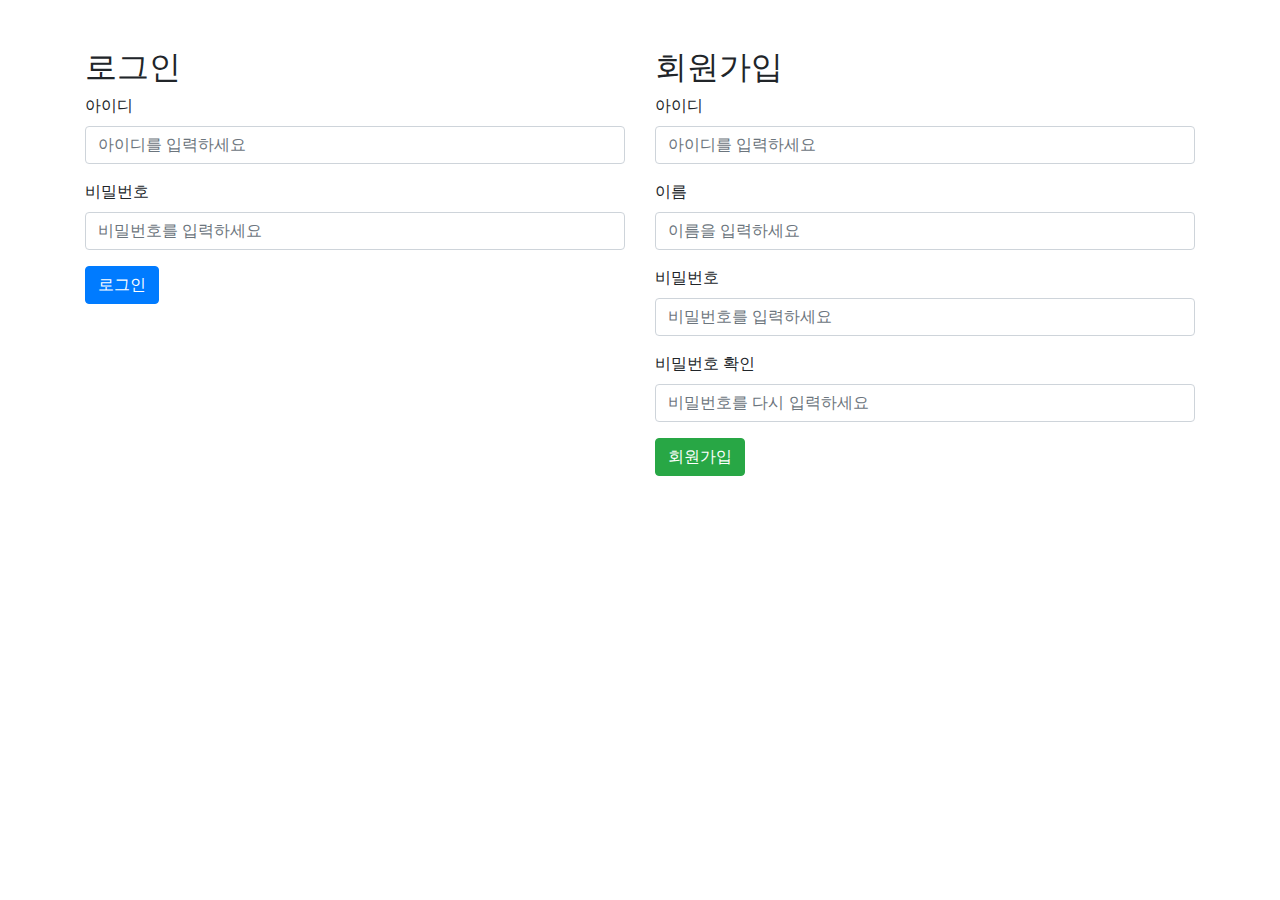
<file: src/main/resources/templates/index.html>
<!DOCTYPE html>
<html lang="en" xmlns:th="http://www.thymeleaf.org">
<head>
    <meta charset="UTF-8">
    <meta name="viewport" content="width=device-width, initial-scale=1, shrink-to-fit=no">
    <link rel="stylesheet" href="https://stackpath.bootstrapcdn.com/bootstrap/4.3.1/css/bootstrap.min.css">
    <title>로그인 및 회원가입</title>
</head>
<body>
<div class="container">
    <div class="row mt-5">
        <!-- 로그인 폼 -->
        <div class="col-md-6">
            <h2>로그인</h2>
            <form th:action="@{/login}" method="post">
                <div class="form-group">
                    <label for="loginUsername">아이디</label>
                    <input type="text" class="form-control" id="loginUsername" placeholder="아이디를 입력하세요"  name="id">
                </div>
                <div class="form-group">
                    <label for="loginPassword">비밀번호</label>
                    <input type="password" class="form-control" id="loginPassword" placeholder="비밀번호를 입력하세요" name="passwd">
                </div>
                <button type="submit" class="btn btn-primary">로그인</button>
            </form>
        </div>

        <!-- 회원가입 폼 -->
        <div class="col-md-6">
            <h2>회원가입</h2>
            <form th:action="@{/signup}" method="post" th:object="${user}">
                <div class="form-group">
                    <label for="id">아이디</label>
                    <input type="text" class="form-control" id="id" placeholder="아이디를 입력하세요" name="signupID" th:field="*{id}" required>
                </div>
                <div class="form-group">
                    <label for="signupName">이름</label>
                    <input type="text" class="form-control" id="signupName" placeholder="이름을 입력하세요" name="signupName" th:field="*{name}" required>
                </div>
                <div class="form-group">
                    <label for="passwd">비밀번호</label>
                    <input type="password" class="form-control" id="passwd" placeholder="비밀번호를 입력하세요" name="passwd" th:field="*{passwd}" required>
                </div>
                <div class="form-group">
                    <label for="confirmPasswd">비밀번호 확인</label>
                    <input type="password" class="form-control" id="confirmPasswd" placeholder="비밀번호를 다시 입력하세요" name="confirmPasswd" required>
                </div>
                <button type="submit" class="btn btn-success">회원가입</button>
            </form>
        </div>
    </div>
</div>

<script src="https://code.jquery.com/jquery-3.3.1.slim.min.js"></script>
<script src="https://cdnjs.cloudflare.com/ajax/libs/popper.js/1.14.7/umd/popper.min.js"></script>
<script src="https://stackpath.bootstrapcdn.com/bootstrap/4.3.1/js/bootstrap.min.js"></script>
</body>
</html>
</file>
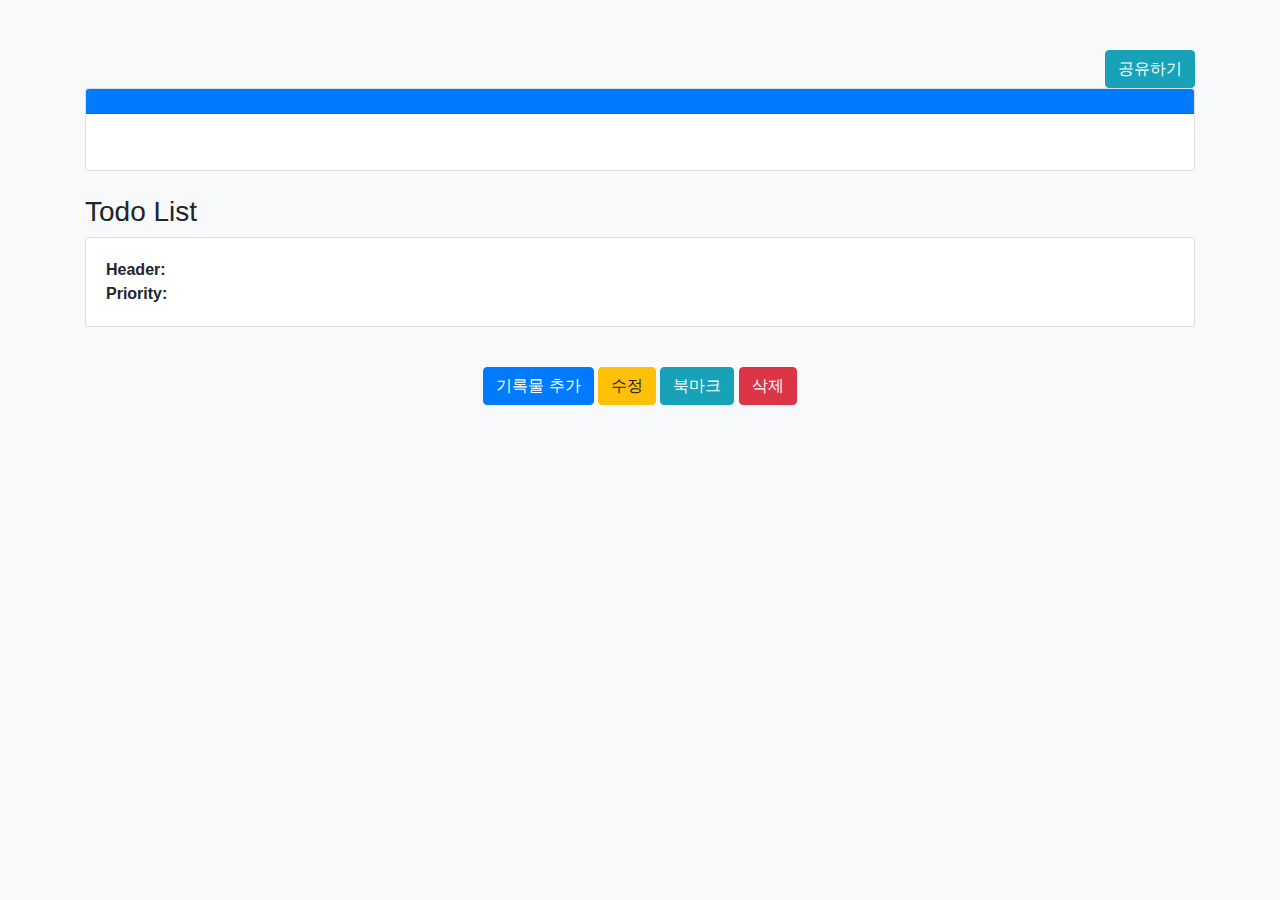
<file: src/main/resources/templates/DocDetail.html>
<!-- DocDetail.html -->
<!DOCTYPE html>
<html lang="en" xmlns:th="http://www.thymeleaf.org">
<head>
    <meta charset="UTF-8">
    <meta name="viewport" content="width=device-width, initial-scale=1, shrink-to-fit=no">
    <title>Document Detail</title>
    <link rel="stylesheet" href="https://stackpath.bootstrapcdn.com/bootstrap/4.3.1/css/bootstrap.min.css">
    <style>
        /* Add your custom styles here */
        body {
            background-color: #f8f9fa;
        }

        .container {
            margin-top: 50px;
        }

        .card-header {
            background-color: #007bff;
            color: #ffffff;
        }

        .list-group-item {
            border-color: #007bff;
        }
    </style>
</head>
<body>

<div class="container">
    <div class="row">
        <div class="col-md-12">
            <div class="text-right share">
                <button class="btn btn-info text-right"  data-toggle="modal" data-target="#shareModal">공유하기</button>
            </div>
            <div class="card">
                <div class="card-header">
                    <h3 class="mb-0" th:text="${records.doc.header}"> </h3>
                    <span th:text="${records.doc.modDate}"></span>

                </div>
                <div class="card-body">
                    <p class="lead" th:text="${records.doc.content}"></p>
                    <!-- Add more fields as needed -->
                </div>
            </div>
        </div>
    </div>

    <!-- DocDetail.html -->
    <div class="row mt-4">
        <div class="col-md-12">
            <h3>Todo List</h3>
            <div th:each="todo : ${records.todos}">
                <div class="card mb-3">
                    <div class="card-body">
                        <div class="d-flex justify-content-between align-items-center">
                            <div>
                                <p class="mb-0"><strong>Header:</strong> <span th:text="${todo.header}"></span></p>
                                <p class="mb-0"><strong>Priority:</strong> <span th:text="${todo.priority}"></span></p>
                                <!-- Add more fields as needed -->
                            </div>
                        </div>
                    </div>
                </div>
            </div>
        </div>
    </div>
    <div class="text-center">
        <button class="btn btn-primary mt-4 center" id="addRecordBtn" onclick="navigateToAddRecord()">기록물 추가</button>
        <button class="btn btn-warning mt-4" onclick="editRecord()">수정</button>
        <button class="btn btn-info mt-4" onclick="markRecord()">북마크</button>
        <button class="btn btn-danger mt-4" onclick="removeRecord()">삭제</button>
    </div>


    <!--  공유 모달  -->
    <div class="modal" tabindex="-1" role="dialog" id="shareModal">
        <div class="modal-dialog" role="document">
            <div class="modal-content">
                <div class="modal-header">
                    <h5 class="modal-title">공유하기</h5>
                    <button type="button" class="close" data-dismiss="modal" aria-label="Close">
                        <span aria-hidden="true">&times;</span>
                    </button>
                </div>
                <div class="modal-body">
                    <form th:action="@{/shares/{docId}(docId=${records.doc.docId})}" method="post">
                        <div class="form-group">
                            <label for="userId">사용자 아이디:</label>
                            <input type="text" class="form-control" id="userId" placeholder="사용자 아이디를 입력하세요" name="shareId">
                        </div>
                        <div class="form-group">
                            <label for="role">역할 선택:</label>
                            <select class="form-control" id="role" name="role">
                                <option value="edit">편집자</option>
                                <option value="view">뷰어</option>
                            </select>
                        </div>
                        <div class="modal-footer">
                            <button type="button" class="btn btn-secondary" data-dismiss="modal">닫기</button>
                            <button type="submit" class="btn btn-primary">공유하기</button>
                        </div>
                    </form>
                </div>

            </div>
        </div>
    </div>

</div>

<script src="https://code.jquery.com/jquery-3.3.1.min.js"></script>
<script src="https://cdnjs.cloudflare.com/ajax/libs/popper.js/1.14.7/umd/popper.min.js"></script>
<script src="https://stackpath.bootstrapcdn.com/bootstrap/4.3.1/js/bootstrap.min.js"></script>

<script th:inline="javascript">
    /*<![CDATA[*/
    var docId = [[${records.doc.docId}]];
    function navigateToAddRecord(){
        let newUrl = '/docs/' + docId + '/add';
        window.location.href = newUrl;
    }
    function editRecord() {
        // Handle edit record button click
        let newUrl = '/docs/mod/' + docId ;
        window.location.href = newUrl;
        // Implement your edit record logic here
    }

    function removeRecord() {
        // Handle remove record button click
        let newUrl = '/docs/' + docId;
        $.ajax({
            type: 'DELETE',
            url: newUrl,
            success: function(response) {
                alert("Record removed successfully")
                window.location.href = "/docs";
            },
            error: function(error) {
                console.error('Error removing record:', error);
            }
        });
    }
    function markRecord(){
        let newUrl='/docs/'+docId+'/mark'
        $.ajax({
            type: 'POST', // Change to 'POST' or other HTTP method if needed
            url: newUrl,
            success: function(response) {
                // Implement your success logic here
                alert('Record marked successfully');
            },
            error: function(error) {
                console.error('Error marking record:', error);
            }
        });
    }
    /*]]>*/
</script>

</body>
</html>
</file>
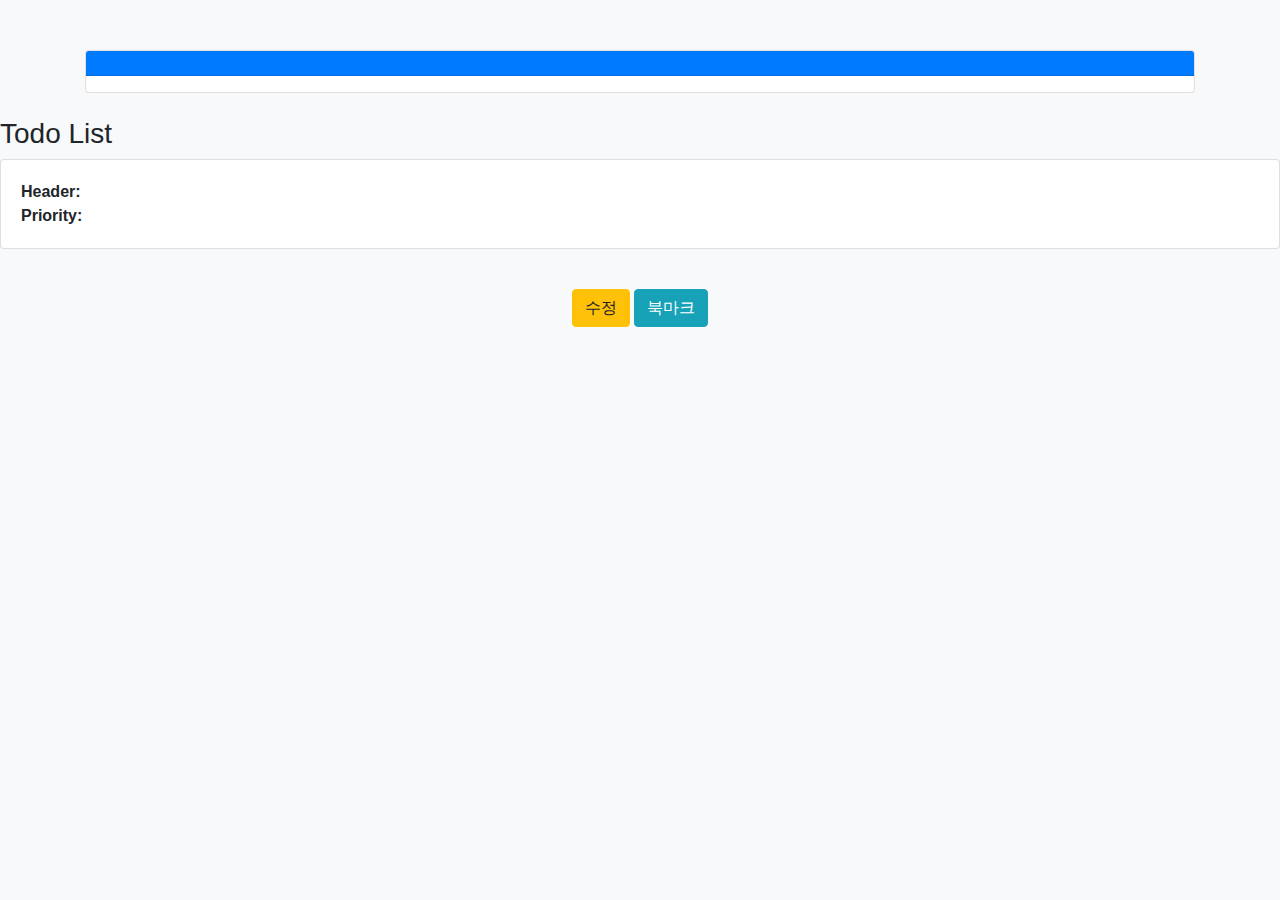
<file: src/main/resources/templates/SharedDocDetail.html>
<!-- DocDetail.html -->
<!DOCTYPE html>
<html lang="en" xmlns:th="http://www.thymeleaf.org">
<head>
    <meta charset="UTF-8">
    <meta name="viewport" content="width=device-width, initial-scale=1, shrink-to-fit=no">
    <title>Document Detail</title>
    <link rel="stylesheet" href="https://stackpath.bootstrapcdn.com/bootstrap/4.3.1/css/bootstrap.min.css">
    <style>
        /* Add your custom styles here */
        body {
            background-color: #f8f9fa;
        }

        .container {
            margin-top: 50px;
        }

        .card-header {
            background-color: #007bff;
            color: #ffffff;
        }

        .list-group-item {
            border-color: #007bff;
        }
    </style>
</head>
<body>

<div class="container">
    <div class="row">
        <div class="col-md-12">
            <div class="card">
                <div class="card-header">
                    <h3 class="mb-0" th:text="${records.doc.header}"> </h3>
                    <span th:text="${records.doc.modDate}"></span>
                    <span th:text="${records.doc.writer}"></span>

                </div>
                    <p class="lead" th:text="${records.doc.content}"></p>
                    <!-- Add more fields as needed -->
                </div>
            </div>
        </div>
    </div>

    <!-- DocDetail.html -->
    <div class="row mt-4">
        <div class="col-md-12">
            <h3>Todo List</h3>
            <div th:each="todo : ${records.todos}">
                <div class="card mb-3">
                    <div class="card-body">
                        <div class="d-flex justify-content-between align-items-center">
                            <div>
                                <p class="mb-0"><strong>Header:</strong> <span th:text="${todo.header}"></span></p>
                                <p class="mb-0"><strong>Priority:</strong> <span th:text="${todo.priority}"></span></p>
                                <!-- Add more fields as needed -->
                            </div>
                        </div>
                    </div>
                </div>
            </div>
        </div>
    </div>
    <div class="text-center">
        <button class="btn btn-warning mt-4" th:if="${shareUser.role=='edit'}" onclick="editRecord()">수정</button>
        <button class="btn btn-info mt-4" onclick="markRecord()">북마크</button>
    </div>
    </div>

<script src="https://code.jquery.com/jquery-3.3.1.min.js"></script>
<script src="https://cdnjs.cloudflare.com/ajax/libs/popper.js/1.14.7/umd/popper.min.js"></script>
<script src="https://stackpath.bootstrapcdn.com/bootstrap/4.3.1/js/bootstrap.min.js"></script>

<script th:inline="javascript">
    /*<![CDATA[*/
    var docId = [[${records.doc.docId}]];
    function navigateToAddRecord(){
        let newUrl = '/docs/' + docId + '/add';
        window.location.href = newUrl;
    }
    function editRecord() {
        // Handle edit record button click
        let newUrl = '/docs/mod/' + docId ;
        window.location.href = newUrl;
        // Implement your edit record logic here
    }

    function removeRecord() {
        // Handle remove record button click
        let newUrl = '/docs/' + docId;
        $.ajax({
            type: 'DELETE',
            url: newUrl,
            success: function(response) {
                alert("Record removed successfully")
                window.location.href = "/docs";
            },
            error: function(error) {
                console.error('Error removing record:', error);
            }
        });
    }
    function markRecord(){
        let newUrl='/docs/'+docId+'/mark'
        $.ajax({
            type: 'POST', // Change to 'POST' or other HTTP method if needed
            url: newUrl,
            success: function(response) {
                // Implement your success logic here
                alert('Record marked successfully');
            },
            error: function(error) {
                console.error('Error marking record:', error);
            }
        });
    }
    /*]]>*/
</script>

</body>
</html>
</file>
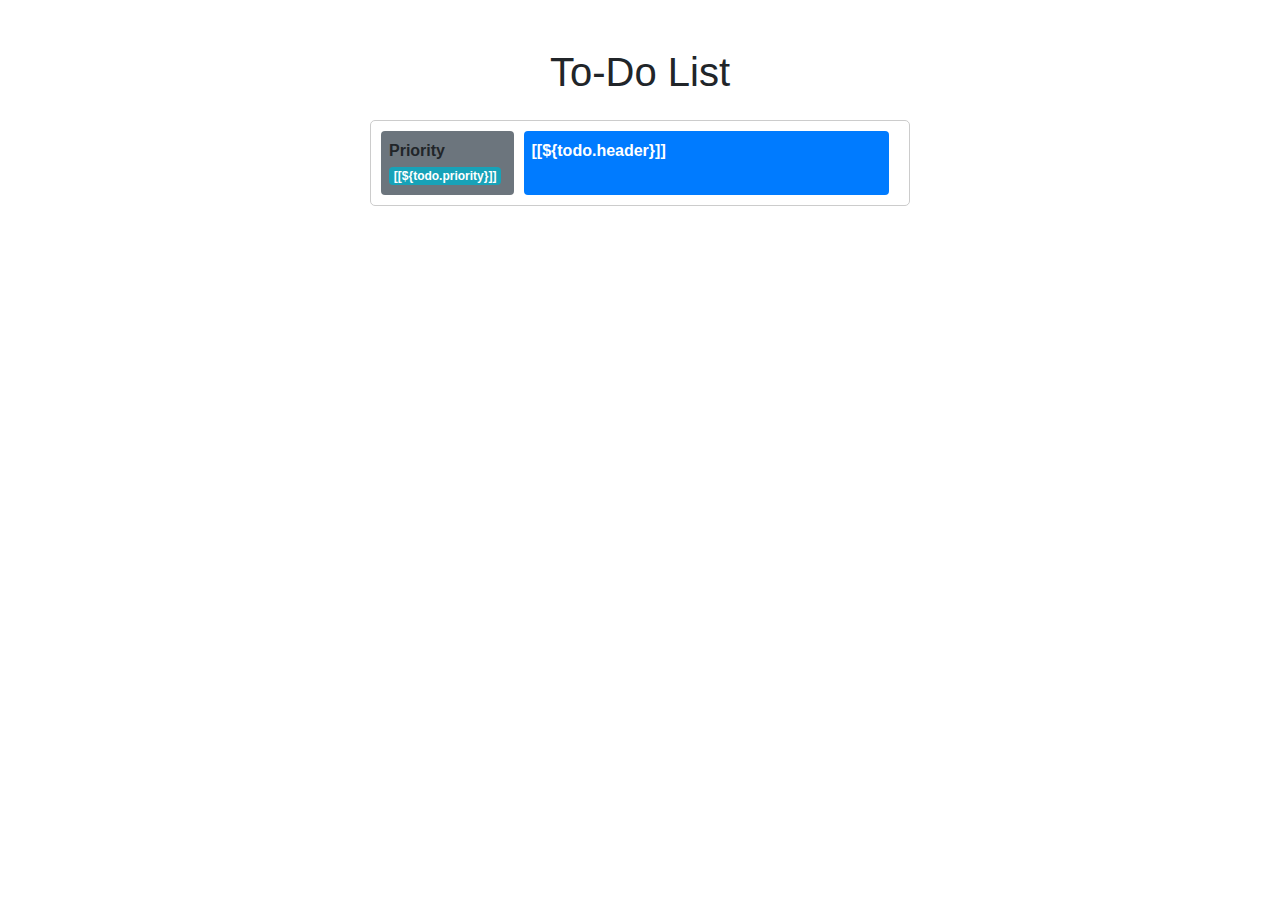
<file: src/main/resources/templates/TodoList.html>
<!DOCTYPE html>
<html lang="en">
<head>
  <meta charset="UTF-8">
  <meta name="viewport" content="width=device-width, initial-scale=1, shrink-to-fit=no">
  <link rel="stylesheet" href="https://stackpath.bootstrapcdn.com/bootstrap/4.5.2/css/bootstrap.min.css">
  <title>To-Do List</title>
  <style>
    .todo-item {
      display: flex;
      justify-content: space-between;
      border: 1px solid #ccc;
      margin-bottom: 10px;
      padding: 10px;
      border-radius: 5px;
    }

    .priority {
      flex: 1;
      margin-right: 10px;
      font-weight: bold;
    }

    .header {
      flex: 3; /* Adjusted for a 3:1 ratio */
      margin-right: 10px;
      font-weight: bold;
    }

    .content {
      flex: 4;
    }
  </style>
</head>
<body>

<div class="container mt-5">
  <h1 class="text-center mb-4">To-Do List</h1>

  <div class="row justify-content-center">
    <div class="col-md-6">
      <!-- To-Do List -->
      <div id="todoList" th:each="todo : ${todos}">
        <!-- Loop Here -->
        <div class="todo-item">
          <div class="priority bg-secondary rounded p-2">
            Priority <span class="badge badge-info">[[${todo.priority}]]</span>
          </div>
          <div class="header bg-primary rounded p-2 text-white" >
            [[${todo.header}]]
          </div>
        </div>

      </div>
    </div>
  </div>
</div>

<script src="https://code.jquery.com/jquery-3.5.1.slim.min.js"></script>
<script src="https://stackpath.bootstrapcdn.com/bootstrap/4.5.2/js/bootstrap.min.js"></script>
<script>
  // JavaScript to dynamically add to-do items
</script>
</body>
</html>
</file>
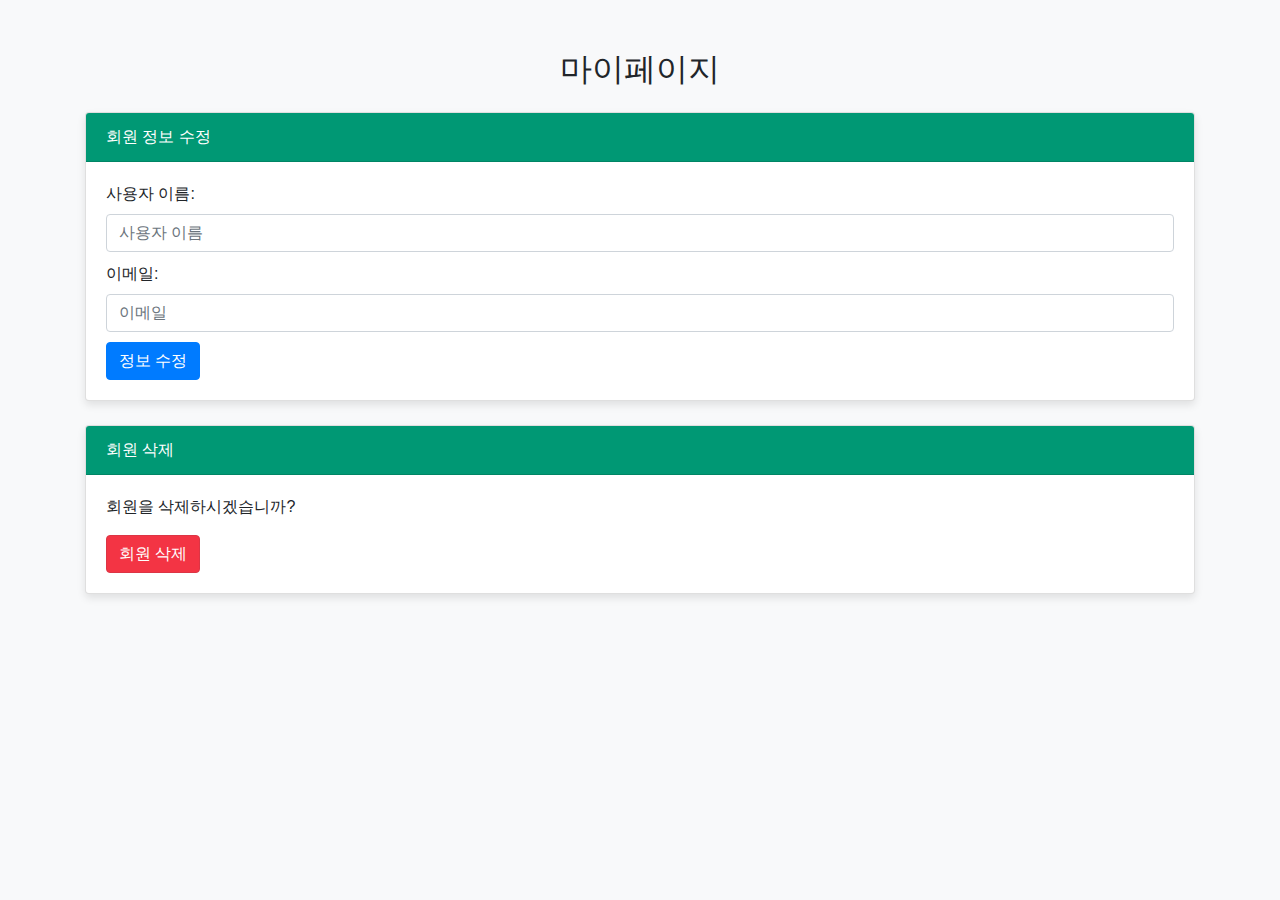
<file: src/main/resources/templates/UserManage.html>
<!DOCTYPE html>
<html lang="en">
<head>
  <meta charset="UTF-8">
  <meta name="viewport" content="width=device-width, initial-scale=1, shrink-to-fit=no">
  <link rel="stylesheet" href="https://stackpath.bootstrapcdn.com/bootstrap/4.3.1/css/bootstrap.min.css">
  <style>
    body {
      background-color: #f8f9fa;
    }

    .container {
      margin-top: 50px;
    }

    .card {
      margin-bottom: 20px;
      box-shadow: 0 4px 8px rgba(0, 0, 0, 0.1);
    }

    .card-header {
      background-color: #009874;
      color: #ffffff;
    }

    .card-body input {
      margin-bottom: 10px;
    }

    .btn-danger {
      background-color: #f33444;
    }
  </style>
  <title>마이페이지</title>
</head>
<body>
<div class="container">
  <h2 class="text-center mb-4">마이페이지</h2>
  <div class="card">
    <div class="card-header">
      회원 정보 수정
    </div>
    <div class="card-body">
      <label for="username">사용자 이름:</label>
      <input type="text" id="username" class="form-control" placeholder="사용자 이름">

      <label for="email">이메일:</label>
      <input type="email" id="email" class="form-control" placeholder="이메일">

      <button class="btn btn-primary" onclick="updateUserInfo()">정보 수정</button>
    </div>
  </div>

  <div class="card mt-4">
    <div class="card-header">
      회원 삭제
    </div>
    <div class="card-body">
      <p>회원을 삭제하시겠습니까?</p>
      <button class="btn btn-danger" onclick="deleteUser()">회원 삭제</button>
    </div>
  </div>
</div>

<script src="https://code.jquery.com/jquery-3.3.1.slim.min.js"></script>
<script src="https://cdnjs.cloudflare.com/ajax/libs/popper.js/1.14.7/umd/popper.min.js"></script>
<script src="https://stackpath.bootstrapcdn.com/bootstrap/4.3.1/js/bootstrap.min.js"></script>

<script>
  // 실제로는 서버와 통신하여 사용자 정보를 수정하고 삭제해야 합니다.
  function updateUserInfo() {
    var username = document.getElementById('username').value;
    var email = document.getElementById('email').value;

    // 여기에서 서버에 사용자 정보를 업데이트하는 요청을 보내는 코드를 작성해야 합니다.
    // 아래는 예시로 console.log로 출력하는 코드입니다.
    console.log('사용자 정보를 업데이트합니다.');
    console.log('새로운 사용자 이름:', username);
    console.log('새로운 이메일:', email);
  }

  function deleteUser() {
    // 여기에서 서버에 사용자를 삭제하는 요청을 보내는 코드를 작성해야 합니다.
    // 아래는 예시로 console.log로 출력하는 코드입니다.
    console.log('사용자를 삭제합니다.');

    // 삭제 후 로그인 페이지로 리다이렉트 등의 동작을 추가해야 합니다.
  }
</script>
</body>
</html>
</file>
